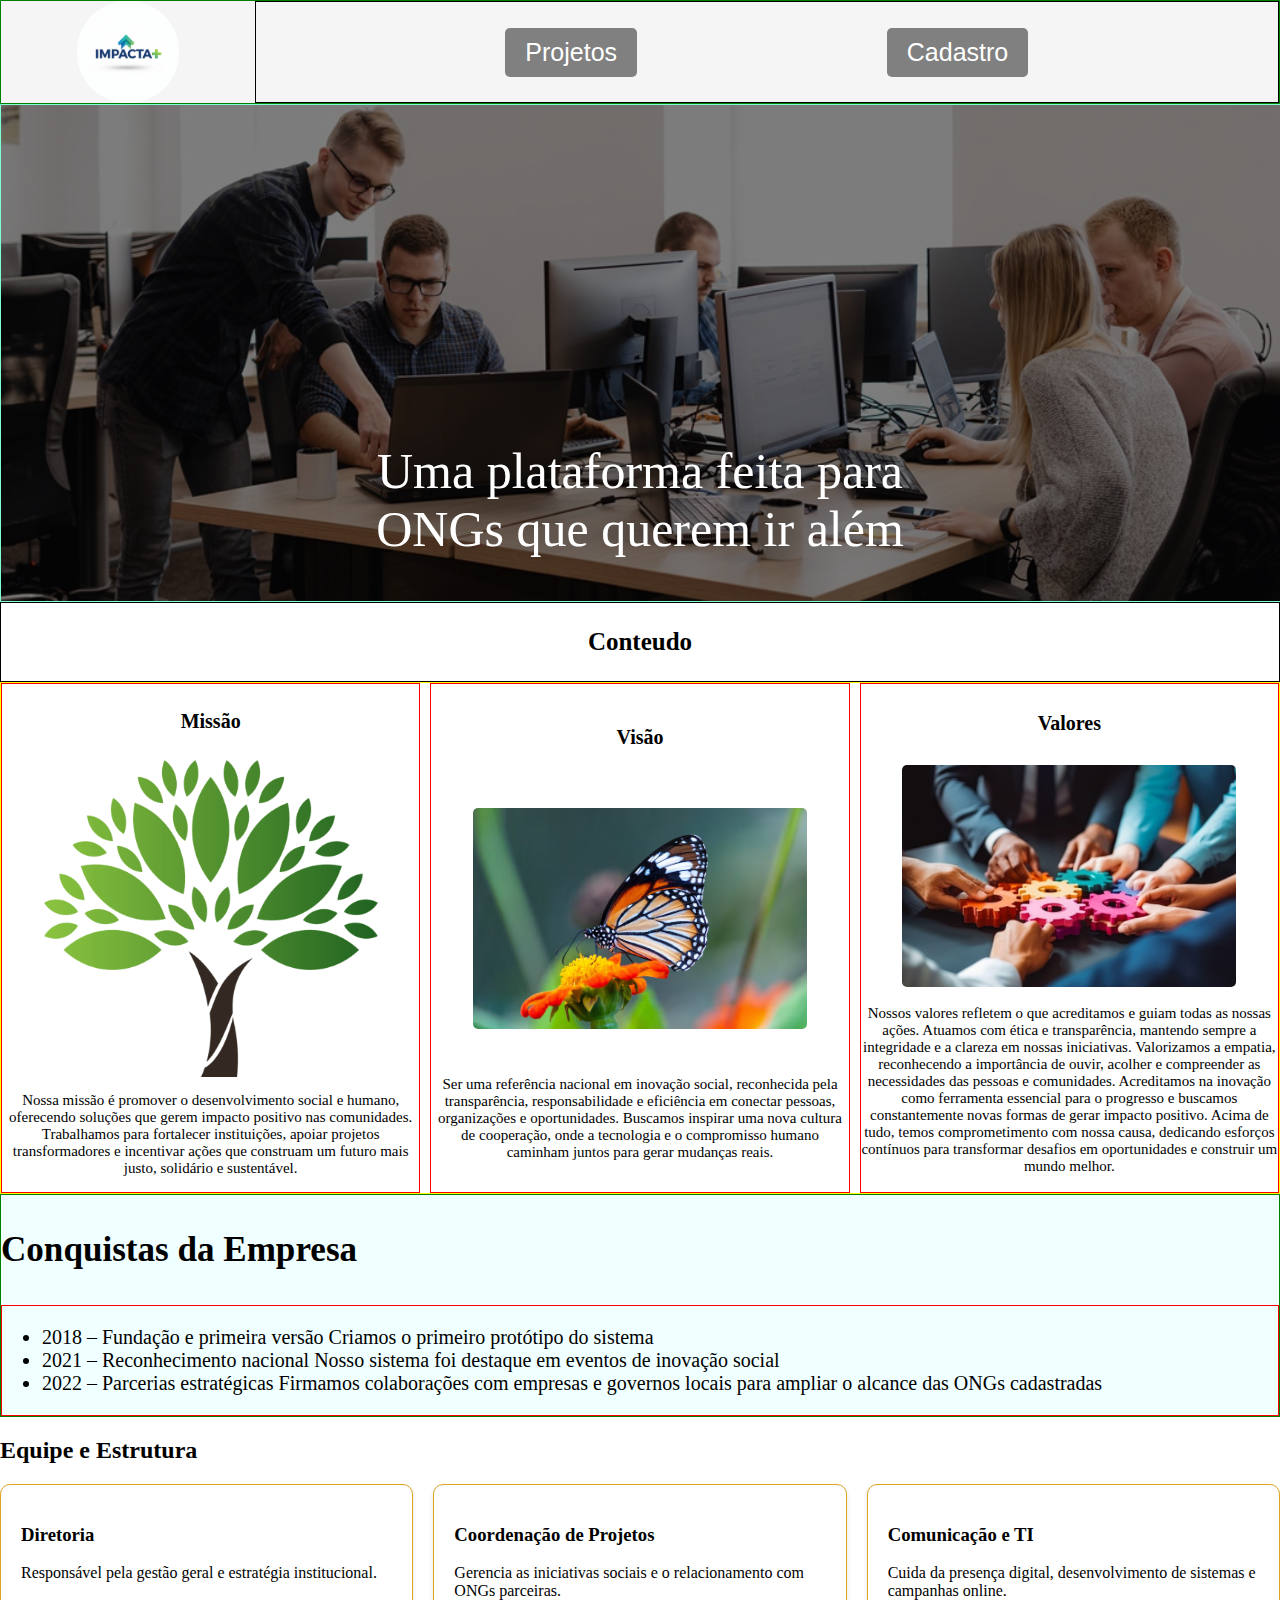
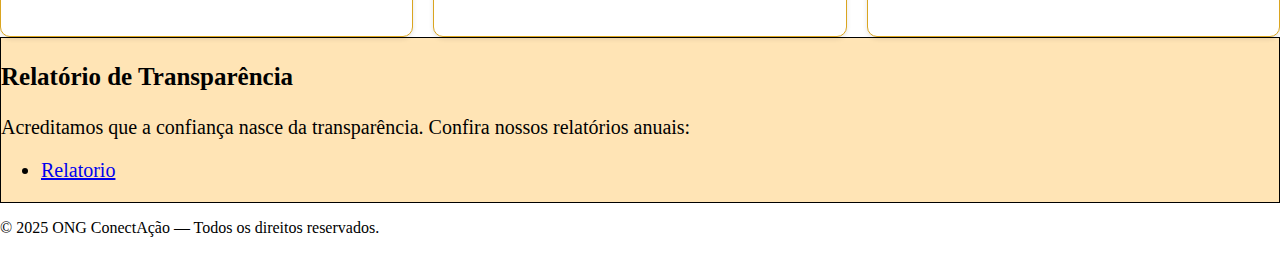
<file: AulaPrograma-oWeb-main (2)/index.html>
<!DOCTYPE html>
<html lang="pt-br">
<head>
    <meta charset="UTF-8">
    <meta name="viewport" content="width=device-width, initial-scale=1.0">
    <title>ONG</title>
    <link rel="stylesheet" href="style.css">
</head>
<body>
    <header class="começo">
            <nav class="titulo">
                <img class="logo" src="impacta+.png" alt="logo">
                <div class="links">
                    <a class="link-botao"  href="projetos.html">Projetos</a>
                    <a class="link-botao"  href="cadastro.html">Cadastro</a>
                </div>
            </nav>
    </header>

    <main>
        <div class="reuniao">
            <img class="img-reu" src="imagemreuniao.jpg" alt="reuniao">
            <p class="texto_imagem">Uma plataforma feita para ONGs que querem ir além</p>
        </div>
    </main>

    <section>
        <div class="ti-conteudo">
            <h3 class="cont"><strong>Conteudo</strong></h3>
        </div>
        <div class="semi-titulo">
            <div class="texto-img">
                <h4 class="mvv"><strong>Missão</strong></h4>
                <img class="img3" src="arvore.png" alt="arvore">
                <p>Nossa missão é promover o desenvolvimento social e humano, oferecendo soluções que gerem impacto positivo nas comunidades. Trabalhamos para fortalecer instituições, apoiar projetos transformadores e incentivar ações que construam um futuro mais justo, solidário e sustentável.</p>
            </div>
            <div class="texto-img">
                <h4 class="mvv"><strong>Visão</strong></h4>
                <img  class="img3" src="borboleta.jpg" alt="borboleta">
                <p>Ser uma referência nacional em inovação social, reconhecida pela transparência, responsabilidade e eficiência em conectar pessoas, organizações e oportunidades. Buscamos inspirar uma nova cultura de cooperação, onde a tecnologia e o compromisso humano caminham juntos para gerar mudanças reais.</p>
            </div>
            <div class="texto-img">
                <h4 class="mvv"><strong>Valores</strong></h4>
                <img class="img3" src="valores.jpg" alt="macaco">
                <p>Nossos valores refletem o que acreditamos e guiam todas as nossas ações. Atuamos com ética e transparência, mantendo sempre a integridade e a clareza em nossas iniciativas. Valorizamos a empatia, reconhecendo a importância de ouvir, acolher e compreender as necessidades das pessoas e comunidades. Acreditamos na inovação como ferramenta essencial para o progresso e buscamos constantemente novas formas de gerar impacto positivo. Acima de tudo, temos comprometimento com nossa causa, dedicando esforços contínuos para transformar desafios em oportunidades e construir um mundo melhor.</p>
            </div>
        </div>
    </section>
        <div class="conquistas">
            <h3>Conquistas da Empresa</h3>
            <div class="historico">
                <ul>
                    <li>   2018 – Fundação e primeira versão
Criamos o primeiro protótipo do sistema </li>


                        <li>
                            2021 – Reconhecimento nacional
                            Nosso sistema foi destaque em eventos de inovação social
                        </li>

                        <li>
                            2022 – Parcerias estratégicas
                            Firmamos colaborações com empresas e governos locais para ampliar o alcance das ONGs cadastradas
                        </li>
                </ul>
            </div>
        </div>

        <h2 class="equipe">Equipe e Estrutura</h2>

        <section class="pai">
                <div class="Estrutura">
                    <h3>Diretoria</h3>
                    <p>Responsável pela gestão geral e estratégia institucional.</p>
                </div>
                <div class="Estrutura">
                    <h3> Coordenação de Projetos</h3>
                    <p>Gerencia as iniciativas sociais e o relacionamento com ONGs parceiras.</p>
                </div>
                <div class="Estrutura">
                    <h3>Comunicação e TI</h3>
                    <p>Cuida da presença digital, desenvolvimento de sistemas e campanhas online.</p>
                </div>
        </section>
        <section>
            <div class="transparencia">
                <h3 class="relatorio">Relatório de Transparência</h3>
                <p>Acreditamos que a confiança nasce da transparência. Confira nossos relatórios anuais:</p>
                <div>
                    <ul>
                        <li> <a href="arquivos/relatorio.pdf" target="_blank">Relatorio</a> </li>
                    </ul>
                </div>
            </div>
        </section>
        <footer>
            <p>© 2025 ONG ConectAção — Todos os direitos reservados.</p>
        </footer>

</html>
</file>
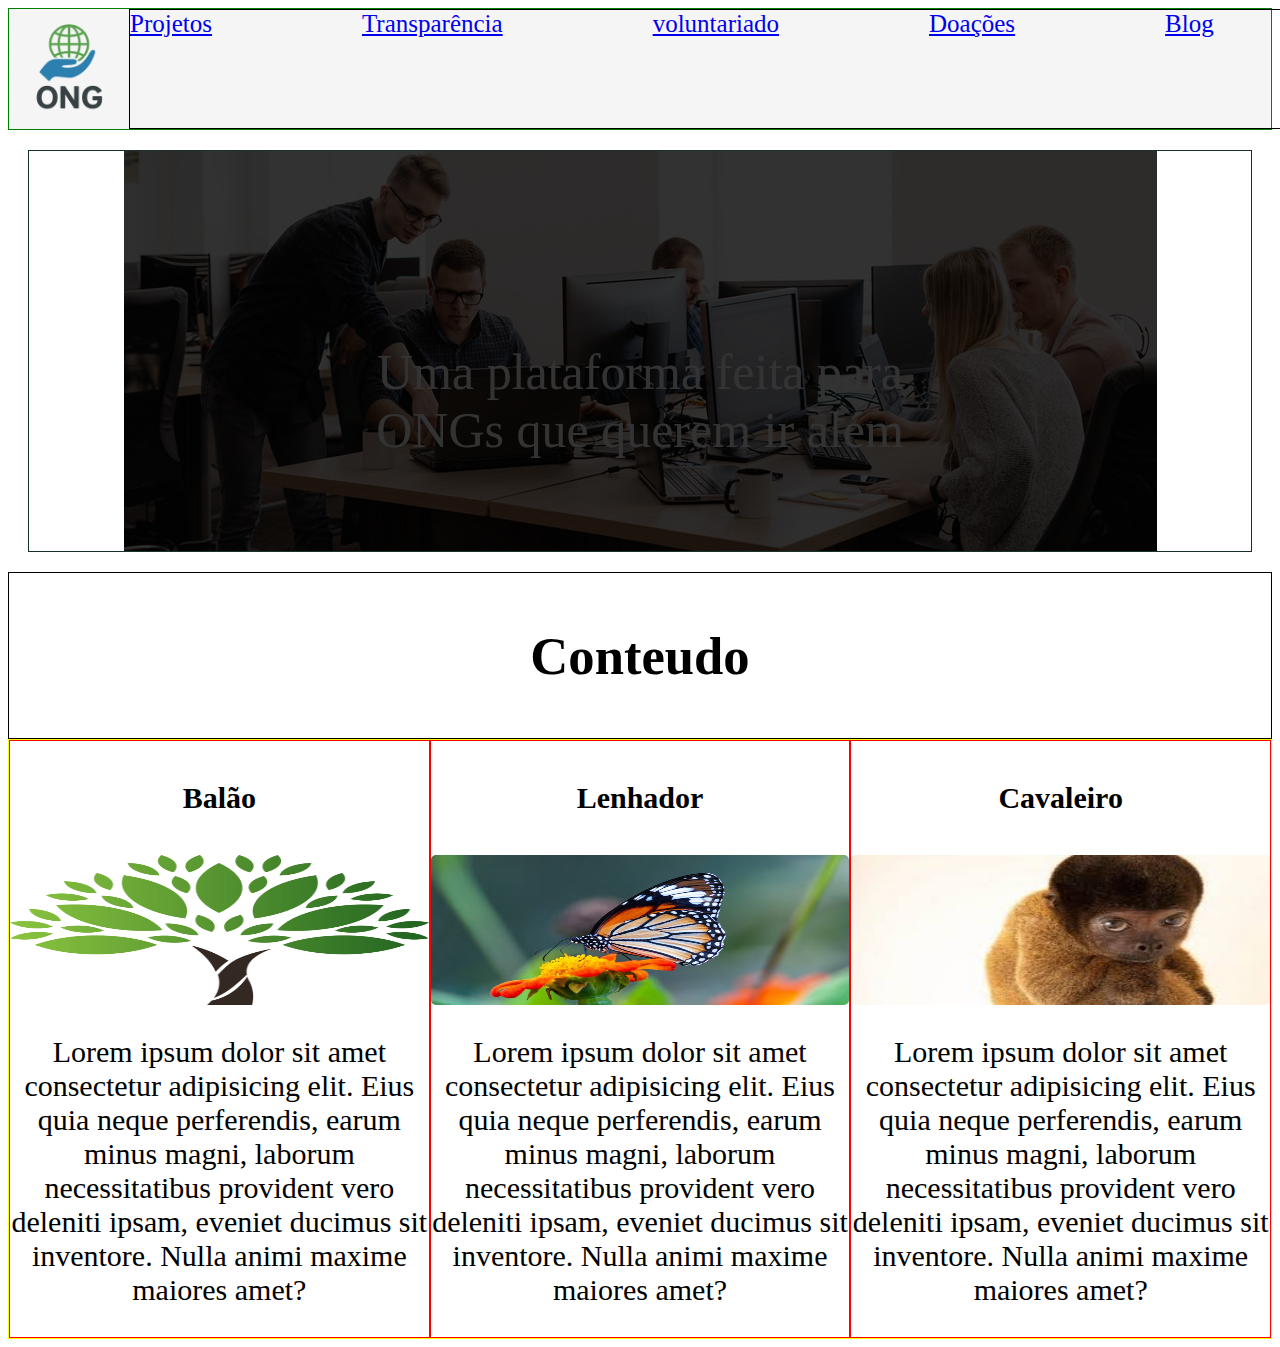
<file: AulaPrograma-oWeb-main/index.html>
<!DOCTYPE html>
<html lang="pt-br">
<head>
    <meta charset="UTF-8">
    <meta name="viewport" content="width=device-width, initial-scale=1.0">
    <title>ONG</title>
    <link rel="stylesheet" href="style.css">
</head>
<body>
    <header>
        <nav class="titulo">
            <img class="logo" src="Logo da ONG com mão e globo.png" alt="logo">
            <div class="links">
                <a href="projetos.html">Projetos</a>
                <a href="transparencia.html">Transparência</a>
                <a href="voluntariado.html">voluntariado</a>
                <a href="doaçoes.html">Doações</a>
                <a href="blog.html">Blog</a>
                <a href="sobre.html">Sobre Nós</a>
            </div>
        </nav>
    </header>

    <main>
        <div class="reuniao">
            <img class="img-reu" src="imagemreuniao.jpg" alt="reuniao">
            <p class="texto_imagem">Uma plataforma feita para ONGs que querem ir além</p>
        </div>
    </main>

    <section>
        <div class="ti-conteudo">
            <h3><strong>Conteudo</strong></h3>
        </div>
        <div class="semi-titulo">
            <div class="texto-img">
                <h4><strong>Balão</strong></h4>
                <img class="img3" src="arvore.png" alt="arvore">
                <p>Lorem ipsum dolor sit amet consectetur adipisicing elit. Eius quia neque perferendis, earum minus magni, laborum necessitatibus provident vero deleniti ipsam, eveniet ducimus sit inventore. Nulla animi maxime maiores amet?</p>
            </div>
            <div class="texto-img">
                <h4><strong>Lenhador</strong></h4>
                <img  class="img3" src="borboleta.jpg" alt="borboleta">
                <p>Lorem ipsum dolor sit amet consectetur adipisicing elit. Eius quia neque perferendis, earum minus magni, laborum necessitatibus provident vero deleniti ipsam, eveniet ducimus sit inventore. Nulla animi maxime maiores amet?</p>
            </div>
            <div class="texto-img">
                <h4><strong>Cavaleiro</strong></h4>
                <img class="img3" src="macaco.jpeg" alt="macaco">
                <p>Lorem ipsum dolor sit amet consectetur adipisicing elit. Eius quia neque perferendis, earum minus magni, laborum necessitatibus provident vero deleniti ipsam, eveniet ducimus sit inventore. Nulla animi maxime maiores amet?</p>
            </div>
        </div>
    </section>
</html>
</file>
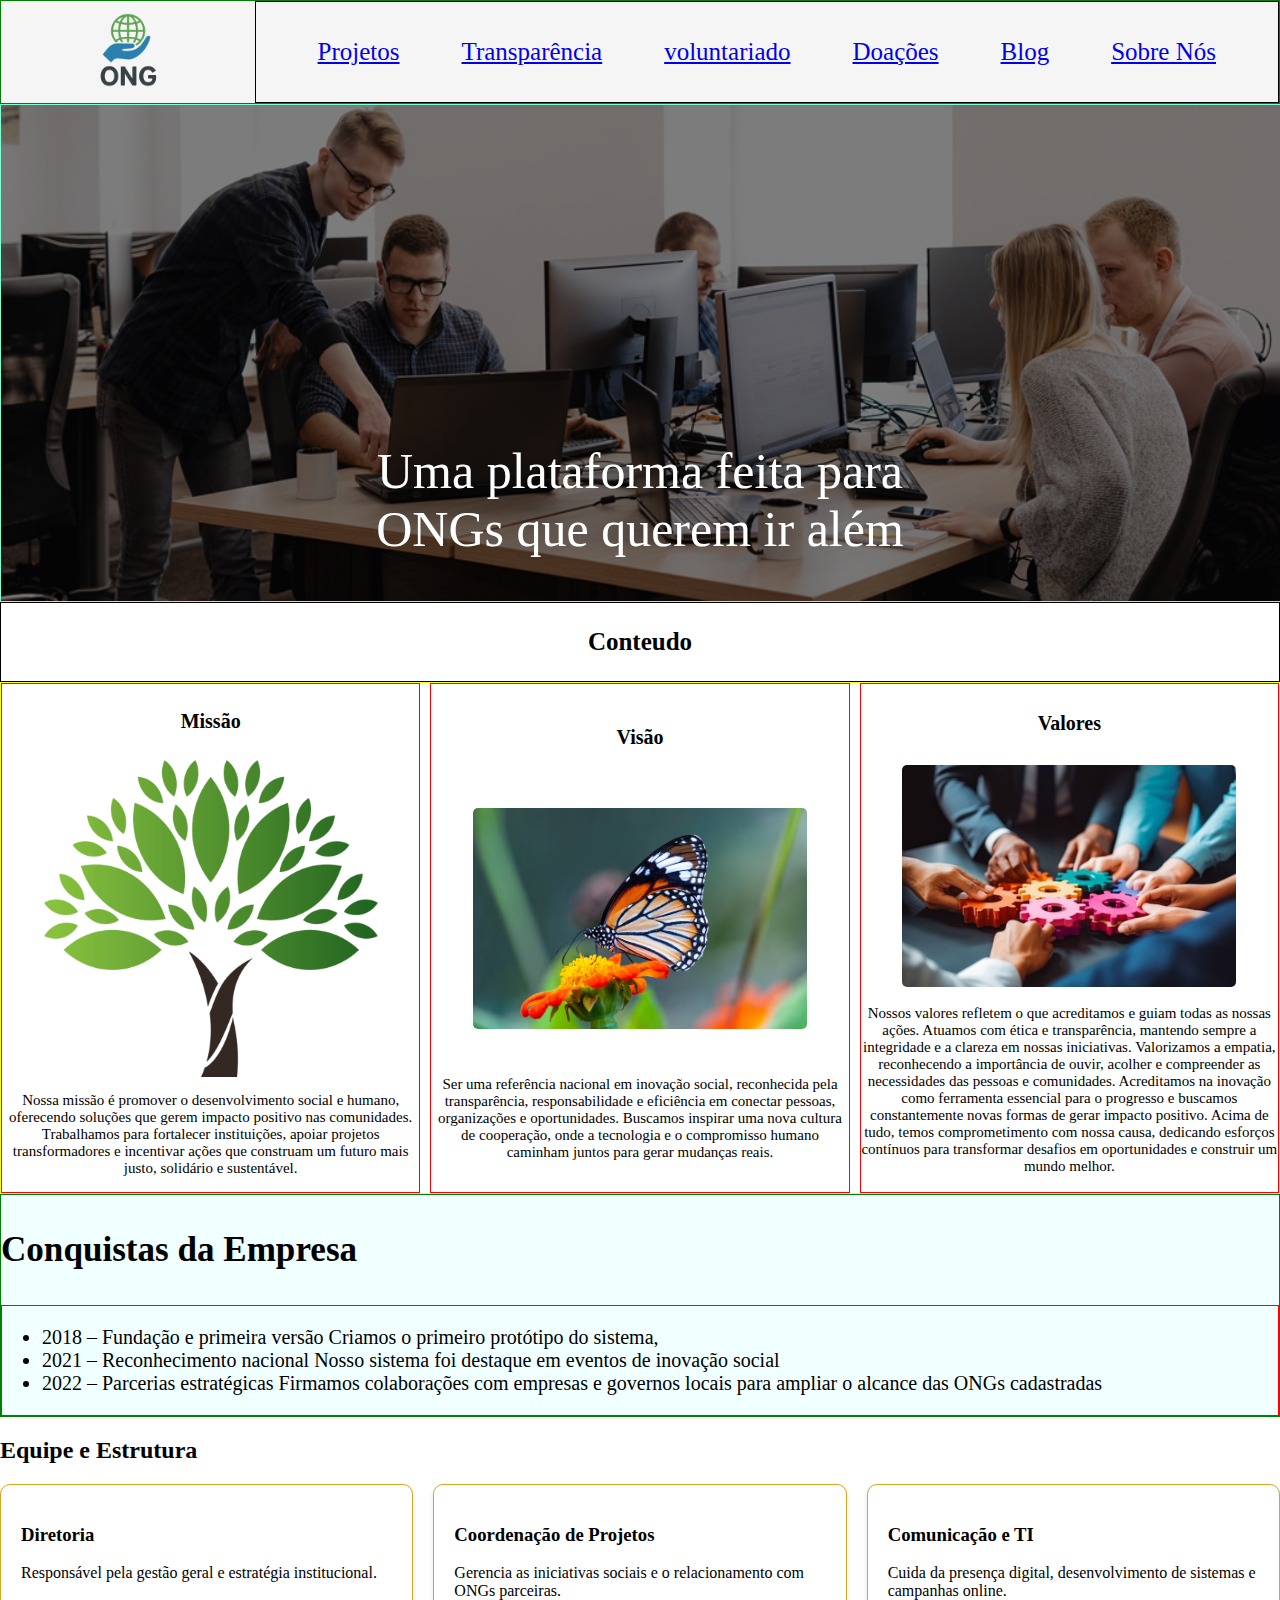
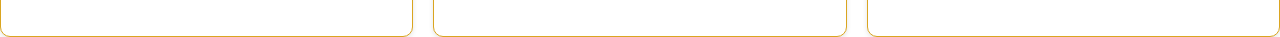
<file: AulaPrograma-oWeb-main/AulaPrograma-oWeb-main/index.html>
<!DOCTYPE html>
<html lang="pt-br">
<head>
    <meta charset="UTF-8">
    <meta name="viewport" content="width=device-width, initial-scale=1.0">
    <title>ONG</title>
    <link rel="stylesheet" href="style.css">
</head>
<body>
    <header class="começo">
            <nav class="titulo">
                <img class="logo" src="Logo da ONG com mão e globo.png" alt="logo">
                <div class="links">
                    <a href="projetos.html">Projetos</a>
                    <a href="transparencia.html">Transparência</a>
                    <a href="voluntariado.html">voluntariado</a>
                    <a href="doaçoes.html">Doações</a>
                    <a href="blog.html">Blog</a>
                    <a href="sobre.html">Sobre Nós</a>
                </div>
            </nav>
    </header>

    <main>
        <div class="reuniao">
            <img class="img-reu" src="imagemreuniao.jpg" alt="reuniao">
            <p class="texto_imagem">Uma plataforma feita para ONGs que querem ir além</p>
        </div>
    </main>

    <section>
        <div class="ti-conteudo">
            <h3 class="cont"><strong>Conteudo</strong></h3>
        </div>
        <div class="semi-titulo">
            <div class="texto-img">
                <h4 class="mvv"><strong>Missão</strong></h4>
                <img class="img3" src="arvore.png" alt="arvore">
                <p>Nossa missão é promover o desenvolvimento social e humano, oferecendo soluções que gerem impacto positivo nas comunidades. Trabalhamos para fortalecer instituições, apoiar projetos transformadores e incentivar ações que construam um futuro mais justo, solidário e sustentável.</p>
            </div>
            <div class="texto-img">
                <h4 class="mvv"><strong>Visão</strong></h4>
                <img  class="img3" src="borboleta.jpg" alt="borboleta">
                <p>Ser uma referência nacional em inovação social, reconhecida pela transparência, responsabilidade e eficiência em conectar pessoas, organizações e oportunidades. Buscamos inspirar uma nova cultura de cooperação, onde a tecnologia e o compromisso humano caminham juntos para gerar mudanças reais.</p>
            </div>
            <div class="texto-img">
                <h4 class="mvv"><strong>Valores</strong></h4>
                <img class="img3" src="valores.jpg" alt="macaco">
                <p>Nossos valores refletem o que acreditamos e guiam todas as nossas ações. Atuamos com ética e transparência, mantendo sempre a integridade e a clareza em nossas iniciativas. Valorizamos a empatia, reconhecendo a importância de ouvir, acolher e compreender as necessidades das pessoas e comunidades. Acreditamos na inovação como ferramenta essencial para o progresso e buscamos constantemente novas formas de gerar impacto positivo. Acima de tudo, temos comprometimento com nossa causa, dedicando esforços contínuos para transformar desafios em oportunidades e construir um mundo melhor.</p>
            </div>
        </div>
    </section>
        <div class="conquistas">
            <h3>Conquistas da Empresa</h3>
            <div class="historico">
                <ul>
                    <li>   2018 – Fundação e primeira versão
Criamos o primeiro protótipo do sistema, </li>


                        <li>
                            2021 – Reconhecimento nacional
Nosso sistema foi destaque em eventos de inovação social
                        </li>

                        <li>
                            2022 – Parcerias estratégicas
Firmamos colaborações com empresas e governos locais para ampliar o alcance das ONGs cadastradas
                        </li>
                </ul>
            </div>
        </div>

        <h2 class="equipe">Equipe e Estrutura</h2>

        <section class="pai">
                <div class="Estrutura">
                    <h3>Diretoria</h3>
                    <p>Responsável pela gestão geral e estratégia institucional.</p>
                </div>
                <div class="Estrutura">
                    <h3> Coordenação de Projetos</h3>
                    <p>Gerencia as iniciativas sociais e o relacionamento com ONGs parceiras.</p>
                </div>
                <div class="Estrutura">
                    <h3>Comunicação e TI</h3>
                    <p>Cuida da presença digital, desenvolvimento de sistemas e campanhas online.</p>
                </div>
        </section>
</html>
</file>
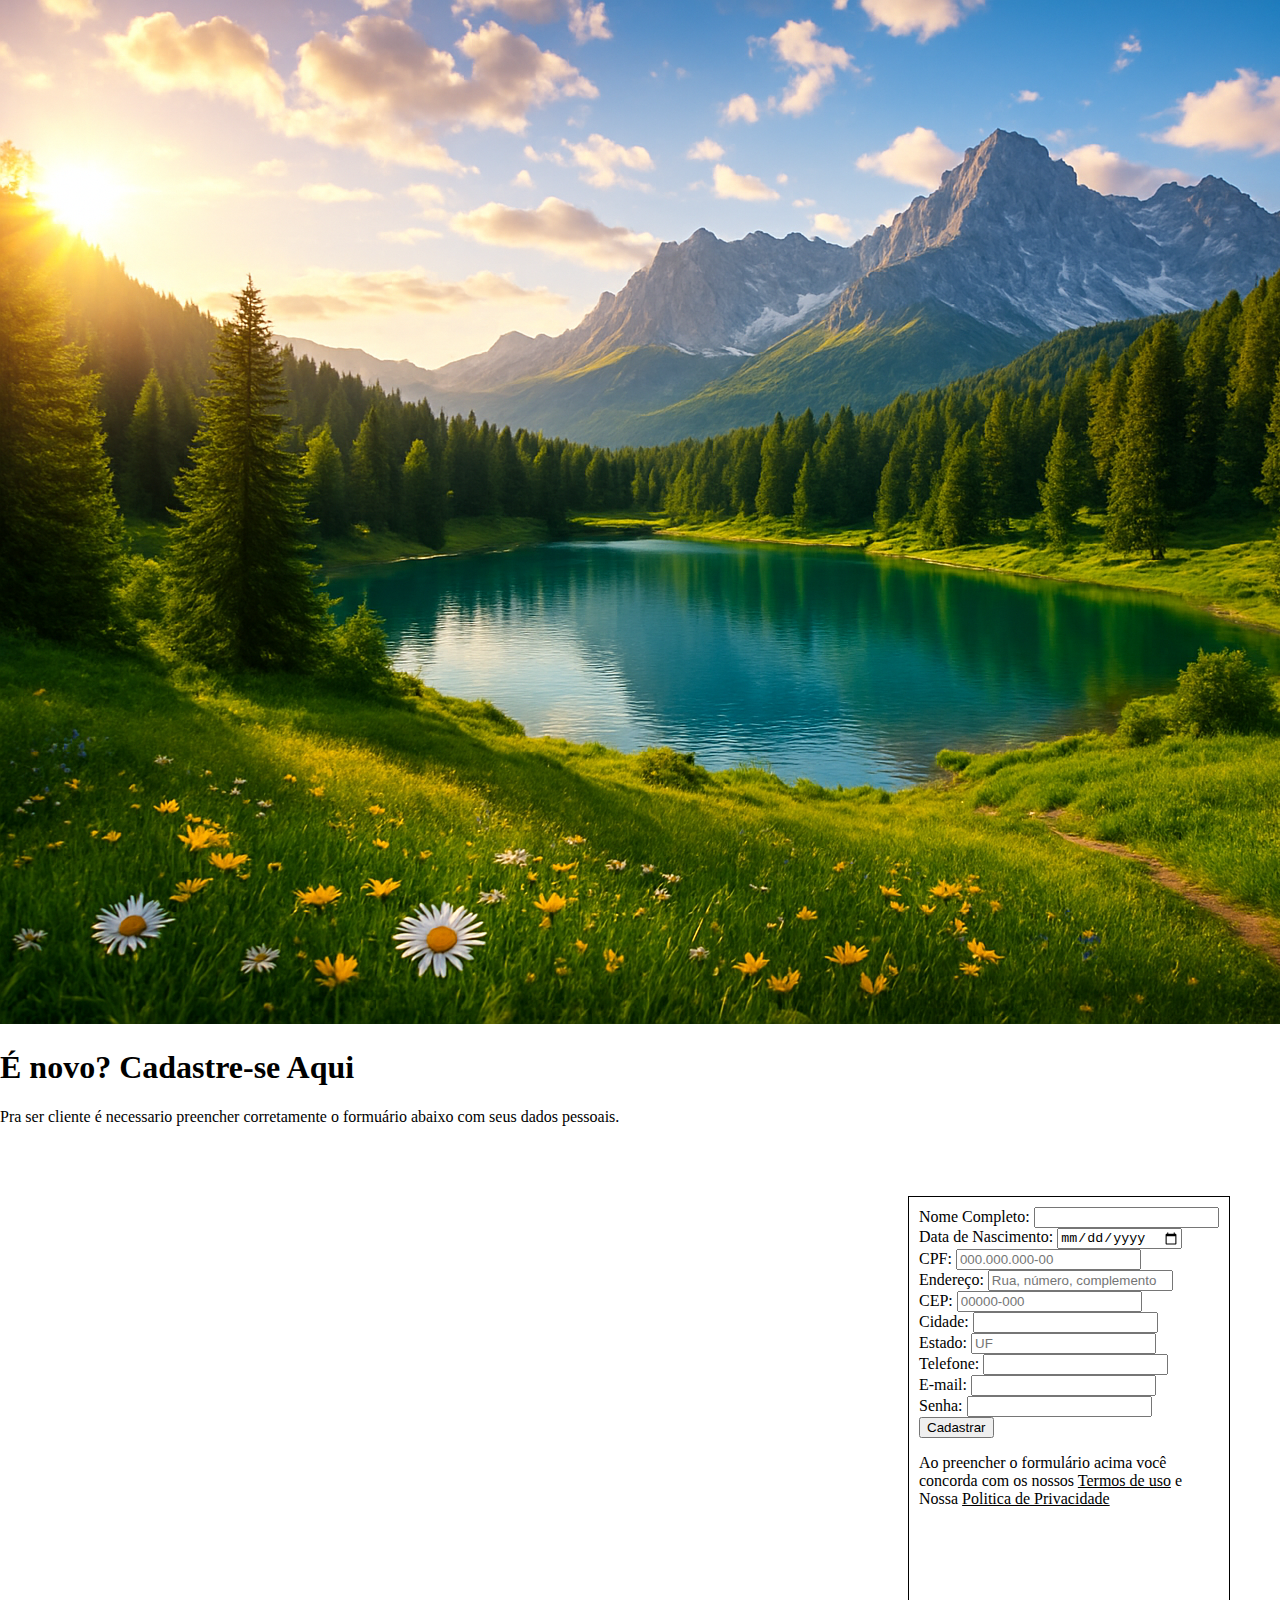
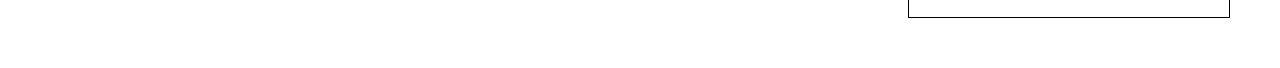
<file: cadastro.html>
<!DOCTYPE html>
<html lang="pt-br">
<head>
    <meta charset="UTF-8">
    <meta name="viewport" content="width=device-width, initial-scale=1.0">
    <title>Cadastro</title>
    <link rel="stylesheet" href="cadastro.css">
</head>
<body>
    <div class="container">
        <div class="img-container">
            <img class="img-cadastro" src="img-cadastro.png" alt="">
        </div>
        <div class="direita">
            <div>
                <div class="texto-chamativo">
                    <h1>É novo? Cadastre-se Aqui</h1>
                    <p class="texto-segundario">Pra ser cliente é necessario preencher corretamente
                    o formuário abaixo com seus dados pessoais.</p>
                </div>
            </div>
            <section id="bloco">
                <form id="formulario">
                    <div class="preencher">
                        <label  for="nome">Nome Completo:</label>
                        <input  type="text" id="nome" name="nome" required>
                    </div>
                    <div class="preencher">
                        <label for="nascimento">Data de Nascimento:</label>
                        <input type="date" id="nascimento" name="nascimento" required>
                    </div>
                    <div class="preencher">
                        <label  for="cpf">CPF:</label>   
                        <input type="text" pattern="[0-9]{3}\.[0-9]{3}\.[0-9]{3}-[0-9]{2}" 
                        placeholder="000.000.000-00" title="Formato: 000.000.000-00">
                    </div>
                    <div class="preencher">
                        <label for="endereco">Endereço:</label>
                        <input type="text" id="endereco" name="endereco" placeholder="Rua, número, complemento" required>
                    </div>
                    <div class="preencher">
                        <label for="cep">CEP:</label>
                        <input type="text" id="cep" name="cep" placeholder="00000-000" pattern="\d{5}-?\d{3}" required>
                    </div>
                    <div class="preencher">
                        <label for="cidade">Cidade:</label>
                        <input type="text" id="cidade" name="cidade" required>
                    </div>
                    <div class="preencher">
                        <label for="estado">Estado:</label>
                        <input type="text" id="estado" name="estado" maxlength="2" placeholder="UF" required>
                    </div>
                    <div class="preencher">
                        <label for="telefone">Telefone:</label>
                        <input type="tel" id="telefone" name="telefone" 
                        pattern="[0-9]{2}-[0-9]{5}-[0-9]{4}">
                    </div>
                    <div class="preencher">
                        <label for="email">E-mail:</label>
                        <input type="email" id="email" name="email" required>
                    </div>
                    <div class="preencher">
                        <label for="password">Senha:</label>
                        <input type="password" id="password" name="password" required>
                    </div>
                    <div>   
                        <a class="botao" href="index.html"><button type="submit">Cadastrar</button></a>
                    </div>
                    <div>
                     <p class="termos">Ao preencher o formulário acima você concorda
                     com os nossos <u>Termos de uso</u>  e Nossa <u>Politica de Privacidade</u><p>                                                
                    </div>
                </form> 
            </section>
        </div>
    </div>    
</body>
</html>
</file>
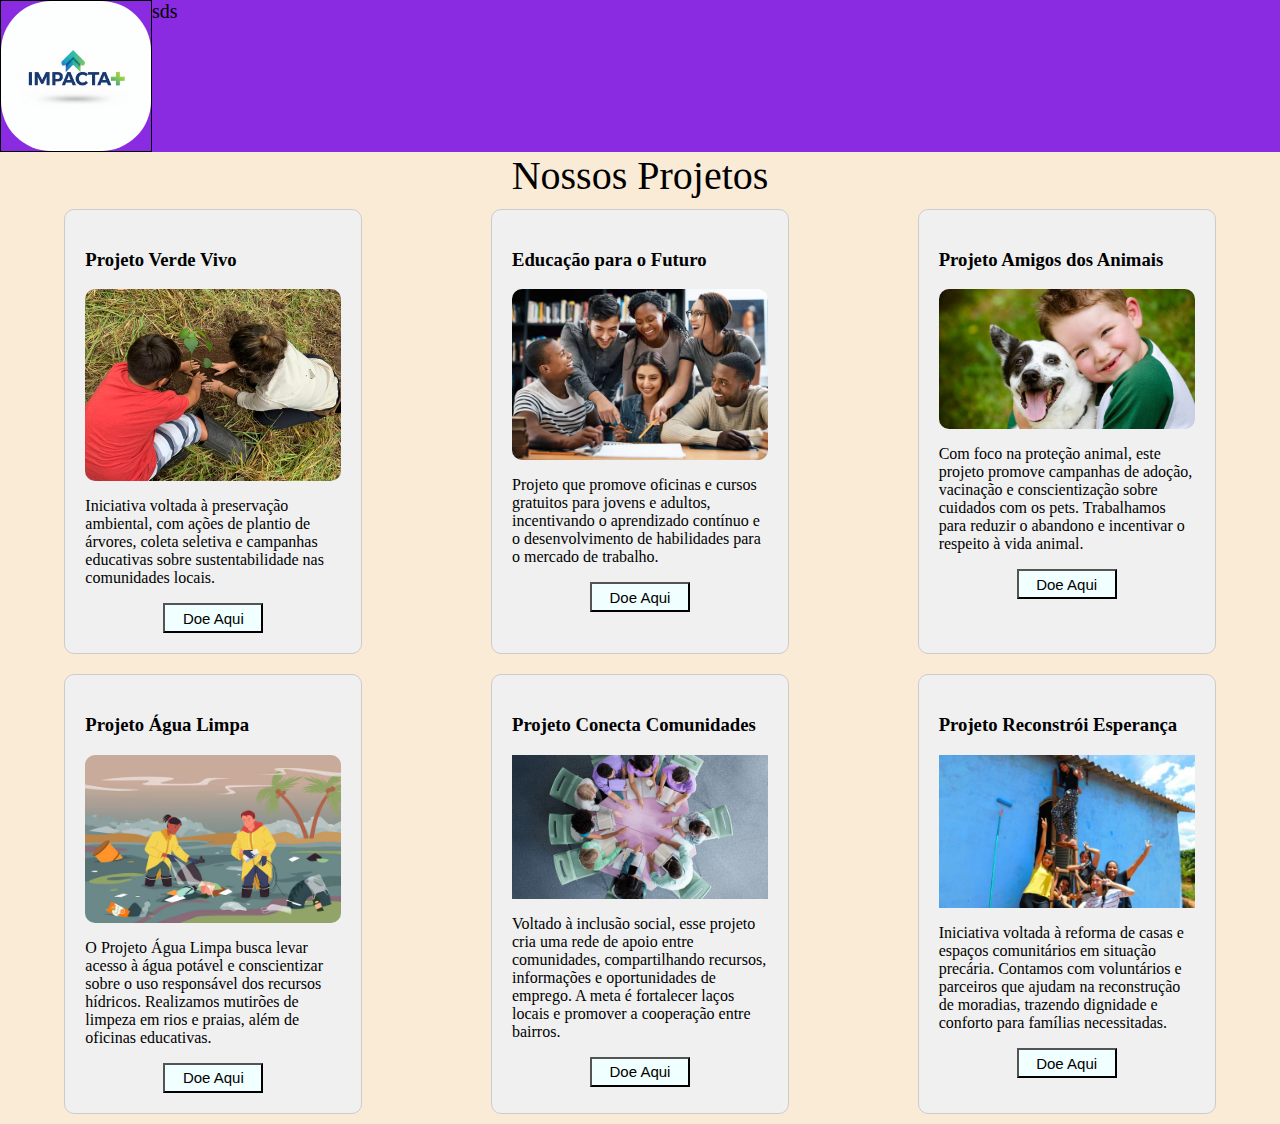
<file: AulaPrograma-oWeb-main (2)/projetos.html>
<!DOCTYPE html>
<html lang="pt-br">
<head>
  <meta charset="UTF-8">
  <meta name="viewport" content="width=device-width, initial-scale=1.0">
  <title>Projetos</title>
  <link rel="stylesheet" href="projetos.css">
</head>
<body>
  <header class="cabeçalho">
    <nav class="siuu">
      <img class="logo" src="impacta+.png" alt="logo">
      <a href="index.html"></a>
    </nav>
      <div>
        sds
      </div>
  </header>
      <section class="meio">
        <div class="projeto-titulo">Nossos Projetos</div>
        <div id="pai"> 
          <div class="bloco">
            <h3><strong>Projeto Verde Vivo</strong></h3>
            <img class="img-bloco" src="plantando.jpeg" alt="plantando">
            <p>Iniciativa voltada à preservação ambiental, com ações de plantio de árvores, coleta seletiva e campanhas educativas sobre sustentabilidade nas comunidades locais.</p>
            <button id="botao">Doe Aqui</button>
          </div>
          <div class="bloco">
              <h3><strong>Educação para o Futuro</strong></h3>
              <img class="img-bloco" src="jovens.jpg" alt="jovens">
              <p>Projeto que promove oficinas e cursos gratuitos para jovens e adultos, incentivando o aprendizado contínuo e o desenvolvimento de habilidades para o mercado de trabalho.</p>
              <button id="botao">Doe Aqui</button>
          </div>
          <div class="bloco">
            <h3><strong>Projeto Amigos dos Animais</strong></h3>
            <img class="img-bloco" src="cachorro.jpg" alt="cachorro">
            <p>Com foco na proteção animal, este projeto promove campanhas de adoção, vacinação e conscientização sobre cuidados com os pets. Trabalhamos para reduzir o abandono e incentivar o respeito à vida animal.</p>
            <button id="botao">Doe Aqui</button>
          </div>
        </div> 
        
        <div id="pai">
           <div class="bloco">
            <h3><strong>Projeto Água Limpa</strong></h3>
            <img class="img-bloco" src="pessoalimpando.jpg " alt="limpando">
            <p>O Projeto Água Limpa busca levar acesso à água potável e conscientizar sobre o uso responsável dos recursos hídricos. Realizamos mutirões de limpeza em rios e praias, além de oficinas educativas.</p>
            <button id="botao">Doe Aqui</button>
          </div>
          <div class="bloco">
            <h3><strong>Projeto Conecta Comunidades</strong></h3>
            <img src="conversa.png" alt="rodadeconversa">
            <p>Voltado à inclusão social, esse projeto cria uma rede de apoio entre comunidades, compartilhando recursos, informações e oportunidades de emprego. A meta é fortalecer laços locais e promover a cooperação entre bairros.</p>
            <button id="botao">Doe Aqui</button>
          </div>
          <div class="bloco">
            <h3><strong>Projeto Reconstrói Esperança</strong></h3>
            <img src="pintura.jpg" alt="pintores">
            <p>Iniciativa voltada à reforma de casas e espaços comunitários em situação precária. Contamos com voluntários e parceiros que ajudam na reconstrução de moradias, trazendo dignidade e conforto para famílias necessitadas.</p>
            <button id="botao">Doe Aqui</button>
          </div>
        </div>
      </section>
      
</body>
</html>
</file>
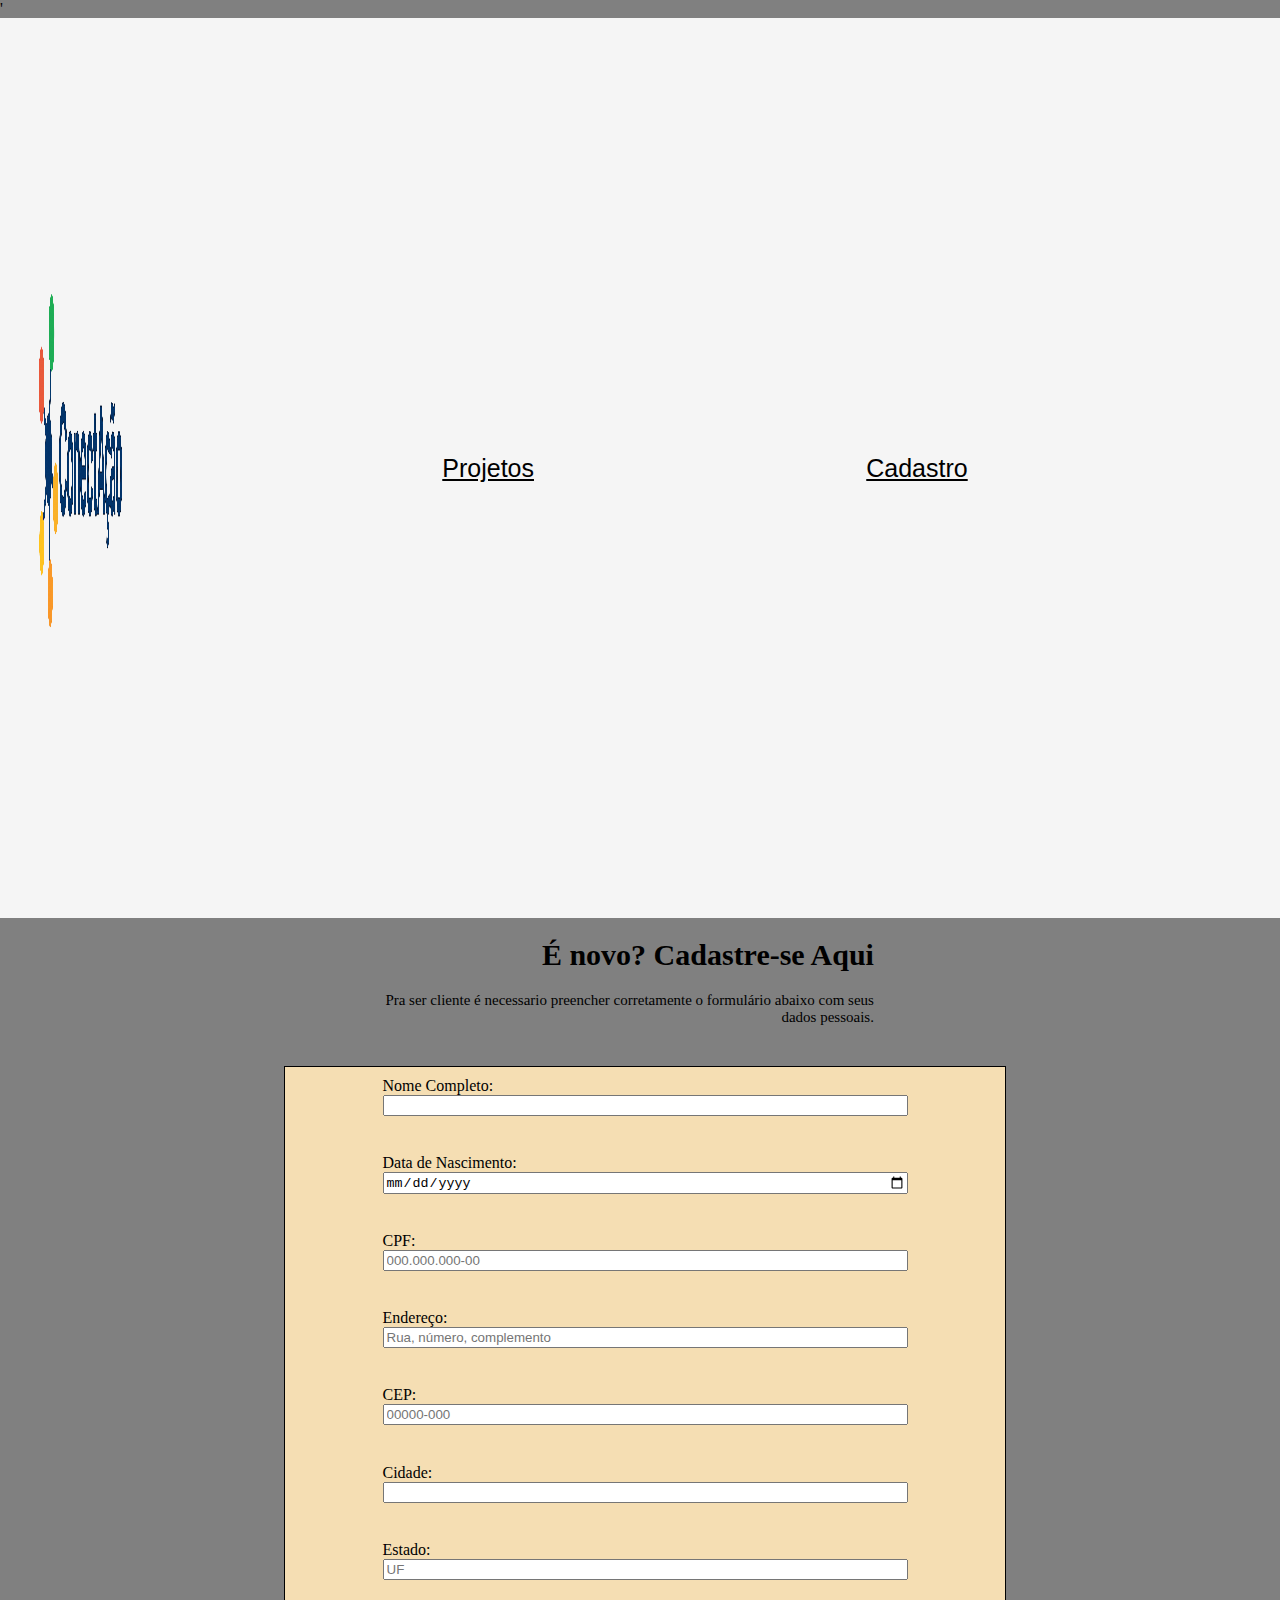
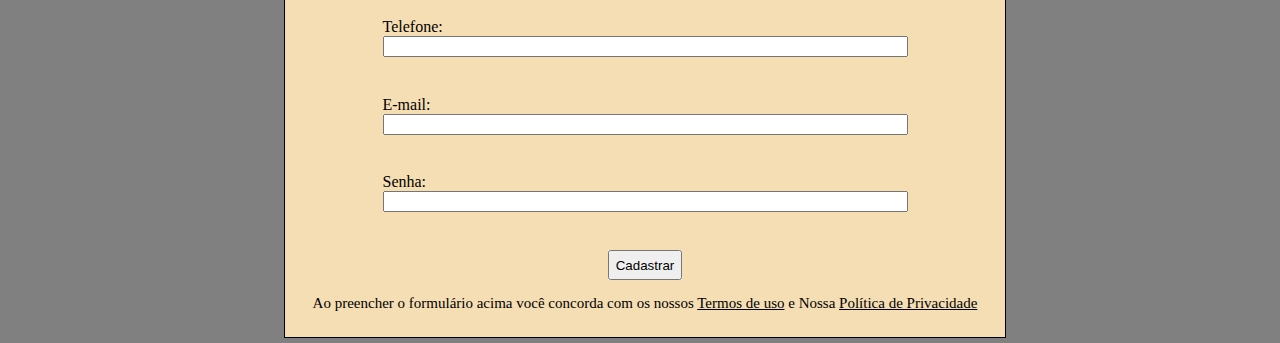
<file: html/cadastro.html>
'<!DOCTYPE html>
<html lang="pt-br">
<head>
    <meta charset="UTF-8">
    <meta name="viewport" content="width=device-width, initial-scale=1.0">
    <title>Cadastro</title>
    <link rel="stylesheet" href="../css/cadastro.css">
    <link rel="stylesheet" href="../css/header-nav.css">
</head>
<body>
     <header class="comeco">
      <nav class="header-nav">
        <a href="index.html">
          <img class="header-nav-logo" src="../img/logo.png" alt="logo">
        </a>

        <!-- Botão do menu hambúrguer (só aparece no celular) -->
        <div class="menu-toggle" id="menu-toggle">
          <i class="fa-solid fa-bars"></i>
        </div>

        <div class="header-links" id="menu-links">
          <a class="header-link-botao" href="projetos.html">Projetos</a>
          <a class="header-link-botao" href="cadastro.html">Cadastro</a>
        </div>
      </nav>
    </header>

    <div class="direita">
        <div>
            <div class="texto-chamativo">
                <h1>É novo? Cadastre-se Aqui</h1>
                <p class="texto-segundario">Pra ser cliente é necessario preencher corretamente
                o formulário abaixo com seus dados pessoais.</p>
            </div>
        </div>
        <section id="bloco">
            <form id="formulario">
                <div class="preencher">
                    <label for="nome">Nome Completo:</label>
                    <input type="text" id="nome" name="nome" required>
                </div>
                <div class="preencher">
                    <label for="nascimento">Data de Nascimento:</label>
                    <input type="date" id="nascimento" name="nascimento" required>
                </div>
                <div class="preencher">
                    <label for="cpf">CPF:</label>   
                    <input type="text" pattern="[0-9]{3}\.[0-9]{3}\.[0-9]{3}-[0-9]{2}" 
                    placeholder="000.000.000-00" title="Formato: 000.000.000-00">
                </div>
                <div class="preencher">
                    <label for="endereco">Endereço:</label>
                    <input type="text" id="endereco" name="endereco" placeholder="Rua, número, complemento" required>
                </div>
                <div class="preencher">
                    <label for="cep">CEP:</label>
                    <input type="text" id="cep" name="cep" placeholder="00000-000" pattern="\d{5}-?\d{3}" required>
                </div>
                <div class="preencher">
                    <label for="cidade">Cidade:</label>
                    <input type="text" id="cidade" name="cidade" required>
                </div>
                <div class="preencher">
                    <label for="estado">Estado:</label>
                    <input type="text" id="estado" name="estado" maxlength="2" placeholder="UF" required>
                </div>
                <div class="preencher">
                    <label for="telefone">Telefone:</label>
                    <input type="tel" id="telefone" name="telefone" pattern="[0-9]{2}-[0-9]{5}-[0-9]{4}">
                </div>
                <div class="preencher">
                    <label for="email">E-mail:</label>
                    <input type="email" id="email" name="email" required>
                </div>
                <div class="preencher">
                    <label for="password">Senha:</label>
                    <input type="password" id="password" name="password" required>
                </div>
                <div>   
                    <a class="botao" href="index.html">
                        <button type="submit">Cadastrar</button>
                    </a>
                </div>
                <div>
                    <p class="termos">Ao preencher o formulário acima você concorda
                    com os nossos <u>Termos de uso</u>  e Nossa <u>Política de Privacidade</u></p>                                                
                </div>
            </form> 
        </section>
    </div>  

    <!-- Script para menu hamburguer -->
    <script>
        const menuToggle = document.getElementById('menu-toggle');
        const headerLinks = document.getElementById('header-links');

        menuToggle.addEventListener('click', () => {
            headerLinks.classList.toggle('active');
        });
    </script>
</body>
</html>
</file>
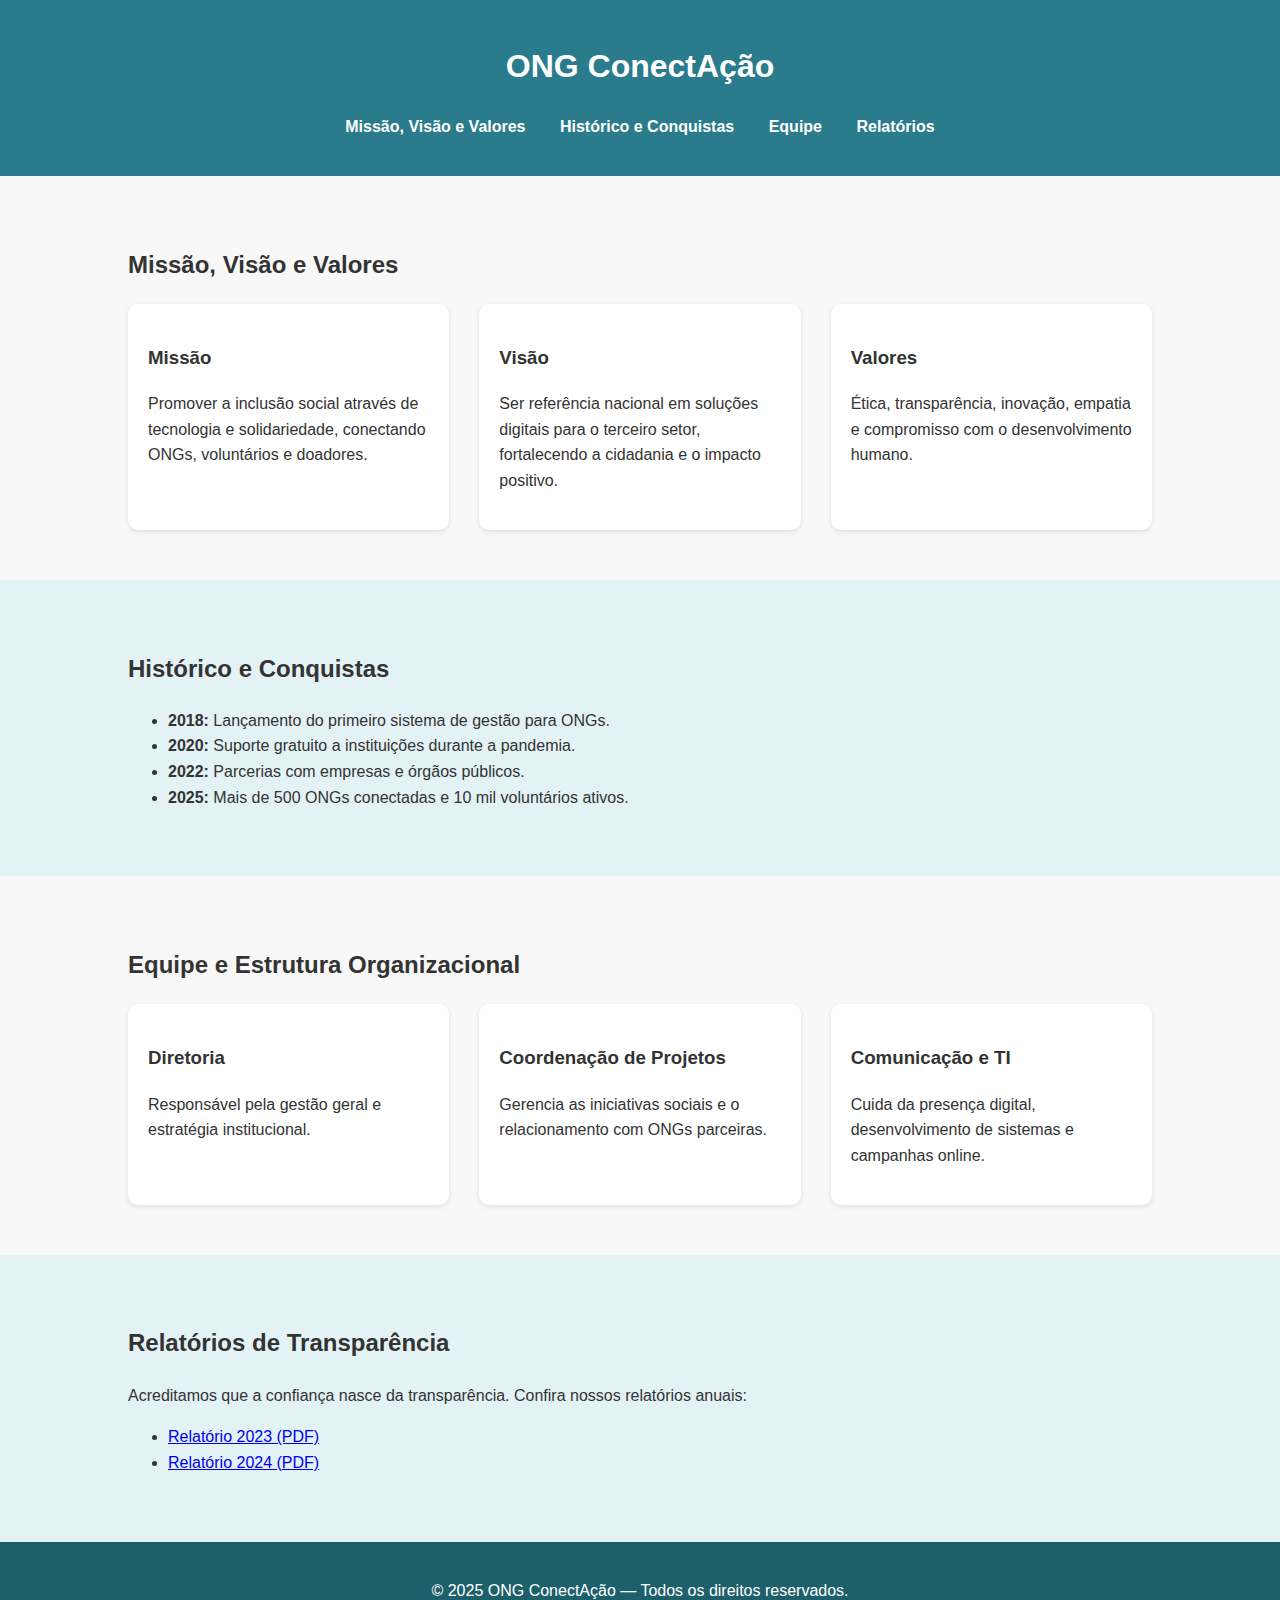
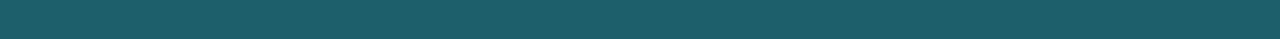
<file: AulaPrograma-oWeb-main/AulaPrograma-oWeb-main/projetos.html>
<!DOCTYPE html>
<html lang="pt-br">
<head>
  <meta charset="UTF-8">
  <meta name="viewport" content="width=device-width, initial-scale=1.0">
  <title>ONG ConectAção</title>
  <link rel="stylesheet" href="projetos.css">
</head>
<body>
  <header>
    <h1>ONG ConectAção</h1>
    <nav>
      <ul>
        <li><a href="#missao">Missão, Visão e Valores</a></li>
        <li><a href="#historico">Histórico e Conquistas</a></li>
        <li><a href="#equipe">Equipe</a></li>
        <li><a href="#relatorios">Relatórios</a></li>
      </ul>
    </nav>
  </header>

  <section id="missao" class="secao clara">
    <h2>Missão, Visão e Valores</h2>
    <div class="colunas">
      <div>
        <h3>Missão</h3>
        <p>Promover a inclusão social através de tecnologia e solidariedade, conectando ONGs, voluntários e doadores.</p>
      </div>
      <div>
        <h3>Visão</h3>
        <p>Ser referência nacional em soluções digitais para o terceiro setor, fortalecendo a cidadania e o impacto positivo.</p>
      </div>
      <div>
        <h3>Valores</h3>
        <p>Ética, transparência, inovação, empatia e compromisso com o desenvolvimento humano.</p>
      </div>
    </div>
  </section>

  <section id="historico" class="secao escura">
    <h2>Histórico e Conquistas</h2>
    <ul>
      <li><strong>2018:</strong> Lançamento do primeiro sistema de gestão para ONGs.</li>
      <li><strong>2020:</strong> Suporte gratuito a instituições durante a pandemia.</li>
      <li><strong>2022:</strong> Parcerias com empresas e órgãos públicos.</li>
      <li><strong>2025:</strong> Mais de 500 ONGs conectadas e 10 mil voluntários ativos.</li>
    </ul>
  </section>

  <section id="equipe" class="secao clara">
    <h2>Equipe e Estrutura Organizacional</h2>
    <div class="colunas">
      <div>
        <h3>Diretoria</h3>
        <p>Responsável pela gestão geral e estratégia institucional.</p>
      </div>
      <div>
        <h3>Coordenação de Projetos</h3>
        <p>Gerencia as iniciativas sociais e o relacionamento com ONGs parceiras.</p>
      </div>
      <div>
        <h3>Comunicação e TI</h3>
        <p>Cuida da presença digital, desenvolvimento de sistemas e campanhas online.</p>
      </div>
    </div>
  </section>

  <section id="relatorios" class="secao escura">
    <h2>Relatórios de Transparência</h2>
    <p>Acreditamos que a confiança nasce da transparência. Confira nossos relatórios anuais:</p>
    <ul>
      <li><a href="#">Relatório 2023 (PDF)</a></li>
      <li><a href="#">Relatório 2024 (PDF)</a></li>
    </ul>
  </section>

  <footer>
    <p>© 2025 ONG ConectAção — Todos os direitos reservados.</p>
  </footer>
</body>
</html>
</file>
<file: AulaPrograma-oWeb-main (2)/style.css>
.links{
    display: flex;
    justify-content: space-evenly;
    text-align: center;
    align-items: center;
    border: 1px solid black;
    font-size: 25px;
    width: 80%;
}


.titulo{
    border: 1px solid green;
    font-size: 10px;
    display: flex;
    justify-content: space-between;
    text-align: center;
    background-color: whitesmoke
}

.logo{
    display: flex;
    margin: 0 auto;
    width: 8%;
    border-radius: 50px;
}

.reuniao{
    display: flex;
    width: 100%;
    border: 1px solid aquamarine;
}

.texto_imagem{
    position: absolute;
    top: 50%;
    left: 50%;
    transform: translate(-50%, -50%);
    color: white;
    font-size: 50px;
    text-align: center;
}

.ti-conteudo{
    border: 1px solid black;
    display: flex;
    flex-direction: column;
    text-align: center;
    font-size: 45px;
}

.semi-titulo{
    border: 1px solid yellow;
    display: flex;
    gap: 10px;
    justify-content: space-evenly;
    font-size: 15px;
}

.texto-img{
    display: flex;
    flex: 1;
    justify-content: space-around;
    flex-direction: column;
    text-align: center;
    border: 1px solid red;
}

.img3{
    width: 80%;
    margin: 0 auto;
    border-radius: 5px;
    font-size: 10px;
}

.img-reu{
    filter: brightness(50%);
    width: 100%;
}

.conquistas{
    border: 1px solid green;
    text-align: left;
    font-size: 30px;
    background-color: azure;
}

.historico{
    display: flex;
    font-size: 20px;
    flex-direction: column;
    border: 1px solid red;
}

.Estrutura{
    flex: 1;
  min-width: 250px;
  background: #fff;
  padding: 20px;
  border-radius: 10px;
  box-shadow: 0 2px 5px rgba(0,0,0,0.1);
    border: 1px solid goldenrod;
    
}

.pai{
    display: flex;
    gap: 20px;
}

body{
   margin: 0;
}

.mvv{
    font-size: 20px;
}

.cont{
    font-size: 25px;
}

.relatorio{
    font-size: 25px;
}

.transparencia{
    font-size: 20px;
    border: 1px solid;
    background-color: #FFE4B5
}

.link-botao{
     display: inline-block; 
  padding: 10px 20px; 
  background-color: gray; 
  color: #ffffff; 
  text-decoration: none; 
  border-radius: 5px;
  font-family: Arial, sans-serif;
  text-align: center;
  cursor: pointer;
  border: none; 
}

.link-botao:hover{
    background-color: cadetblue;
}
</file>
<file: AulaPrograma-oWeb-main/style.css>
.links{
    display: flex;
    text-align: center;
    justify-content:space-between;
    border: 1px solid black;
    font-size: 25px;
    gap: 150px;
}


.titulo{
    border: 1px solid green;
    font-size: 10px;
    display: flex;
    justify-content: space-between;
    text-align: center;
    background-color: whitesmoke
}

.logo{
    display: flex;
    height: 120px;
}

.reuniao{
    display: flex;
    justify-content: center;
    margin: 20px;
    filter: brightness(20%);
    border: 1px solid aquamarine;
}

.texto_imagem{
    position: absolute;
    top: 50%;
    left: 50%;
    transform: translate(-50%, -50%);
    color: white;
    font-size: 50px;
    text-align: center;
}

.ti-conteudo{
    border: 1px solid black;
    display: flex;
    flex-direction: column;
    text-align: center;
    font-size: 45px;
}

.semi-titulo{
    border: 1px solid yellow;
    display: flex;
    justify-content: space-around;
    font-size: 30px;
}

.texto-img{
    display: flex;
    justify-content: space-around;
    flex-direction: column;
    text-align: center;
    border: 1px solid red;
}

.img3{
    height: 150px;
    border-radius: 5px;
    font-size: 10px;
}
</file>
<file: AulaPrograma-oWeb-main/AulaPrograma-oWeb-main/style.css>
.links{
    display: flex;
    justify-content: space-evenly;
    text-align: center;
    align-items: center;
    border: 1px solid black;
    font-size: 25px;
    width: 80%;
}


.titulo{
    border: 1px solid green;
    font-size: 10px;
    display: flex;
    justify-content: space-between;
    text-align: center;
    background-color: whitesmoke
}

.logo{
    display: flex;
    margin: 0 auto;
    width: 8%;
}

.reuniao{
    display: flex;
    width: 100%;
    border: 1px solid aquamarine;
}

.texto_imagem{
    position: absolute;
    top: 50%;
    left: 50%;
    transform: translate(-50%, -50%);
    color: white;
    font-size: 50px;
    text-align: center;
}

.ti-conteudo{
    border: 1px solid black;
    display: flex;
    flex-direction: column;
    text-align: center;
    font-size: 45px;
}

.semi-titulo{
    border: 1px solid yellow;
    display: flex;
    gap: 10px;
    justify-content: space-evenly;
    font-size: 15px;
}

.texto-img{
    display: flex;
    flex: 1;
    justify-content: space-around;
    flex-direction: column;
    text-align: center;
    border: 1px solid red;
}

.img3{
    width: 80%;
    margin: 0 auto;
    border-radius: 5px;
    font-size: 10px;
}

.img-reu{
    filter: brightness(50%);
    width: 100%;
}

.conquistas{
    border: 1px solid green;
    text-align: left;
    font-size: 30px;
    background-color: azure;
}

.historico{
    display: flex;
    font-size: 20px;
    flex-direction: column;
    border: 1px solid red;
}

.Estrutura{
    flex: 1;
  min-width: 250px;
  background: #fff;
  padding: 20px;
  border-radius: 10px;
  box-shadow: 0 2px 5px rgba(0,0,0,0.1);
    border: 1px solid goldenrod;
    
}

.pai{
    display: flex;
    gap: 20px;
}

body{
   margin: 0;
}

.mvv{
    font-size: 20px;
}

.cont{
    font-size: 25px;
}
</file>
<file: cadastro.css>
#header{
    display: flex;
    height: 150px;
    justify-content: center;
    border: 1px solid black;
}

body{
    margin: 0;
   
}

#formulario{
    display: flex;
    flex-direction: column;
    margin: 20px 0px 0px 10px;
    padding: 10px;
    border: 1px solid black;
    width: 300px;
    height: 400px;
}

.conteudo{
    margin: 10px;
}

#botoes{
    display: flex;
    margin: 10px;
    height: 30px;
    gap: 10px;
}

#bloco{
    display: flex;
    margin: 50px;
    justify-content: right;
}

.foto{
    width: 700px;
    border-radius: 1px 220px;
    border: 1px solid green
    display: flex;
}
</file>
<file: AulaPrograma-oWeb-main (2)/projetos.css>
.cabeçalho{
  display: flex;
  border: 1x solid black;
  background-color: blueviolet;
  font-size: 20px;
}

.logo{
  height: 150px;
  border-radius: 50px;
  margin: 0 auto;
}

.siuu{
  display: flex;
  border: 1px solid black;
}

.projeto-titulo{
  font-size: 40px;
  text-align: center;
  
}

.meio{
  background-color: antiquewhite;
}

body{
  margin: 0;
}

.bloco{
  background-color: #f0f0f0; /* Um fundo cinza claro */
  padding: 20px;            /* 20 pixels de espaço interno */
  margin-bottom: 15px;      /* 15 pixels de margem inferior */
  border: 1px solid #ccc;   /* Uma borda fina */
  width: 20%;               /* Ocupa 50% da largura da tela */
  border-radius: 10px;
  margin: 10px ;
  display: flex;
  flex-direction: column;
 }

 .img-bloco{
  border-radius: 10px;
 }

 #pai{
  display: flex;
  justify-content: space-around;
 }

 #botao{
  margin: 0 auto;
  width: 100px;
  align-items: center;
  height: 30px;
  font-size: 15px;
  background-color: azure;
 }
</file>
<file: css/cadastro.css>
body{
    margin: 0;
    padding: 0;
    box-sizing: border-box;
    background-color: grey;
}

.logo{
    height: 100px;
    position: absolute;
}

#formulario{
    display: flex;
    flex-direction: column;
    align-items: center;  
    margin: 20px 0px 0px 10px;
    padding: 10px;
    border: 1px solid black;
    width: 700px;
    height: 850px;
    background-color: wheat;
}

.preencher{
    display: flex;
    flex-direction: column;
    height: 100px;
    width: 75%
}

.botao{
    display: flex;
    height: 30px;
    text-decoration: none;
    background-color: azure;
}
 

#bloco{
    display: flex;
    margin: 5px;
}


.texto-chamativo{
    margin-right: 10%;
    text-align: right;
    font-size: 15px;
}

.container{
    display: flex;
    justify-content: center;

}

.direita{
    
    display: flex;
    align-items: center;
    flex-direction: column;
}


.texto-segundario{
    font-size: 15px;
}

.termos{
    font-size: 15px;
}
</file>
<file: css/header-nav.css>
.header-nav{
    display: flex;
    text-align: center;
    background-color: whitesmoke;
    height: 100%;
}   

.header-nav-logo{
    display: flex;
    align-items: center;
    margin: 0px 0px 0px 30px;
    width: 100px;
    height: 100%;
}

.header-links{
    display: flex;
    justify-content: space-evenly;
    text-align: center;
    align-items: center;
    font-size: 25px;
    height: 100%;
    width: 100%;
}

.header-link-botao{
    display: inline-block; 
    padding: 10px 20px; 
    color: #000; 
    text-decoration: underline;
    border-radius: 5px;
    font-family: Arial, sans-serif;
    text-align: center;
    cursor: pointer;
    border: none; 
}
</file>
<file: AulaPrograma-oWeb-main/AulaPrograma-oWeb-main/projetos.css>
body {
  font-family: 'Arial', sans-serif;
  margin: 0;
  padding: 0;
  color: #333;
  line-height: 1.6;
}

header {
  background: #2a7b8c;
  color: #fff;
  padding: 20px;
  text-align: center;
}

nav ul {
  list-style: none;
  padding: 0;
}

nav ul li {
  display: inline-block;
  margin: 0 15px;
}

nav ul li a {
  color: #fff;
  text-decoration: none;
  font-weight: bold;
}

.secao {
  padding: 50px 10%;
}

.clara {
  background: #f8f8f8;
}

.escura {
  background: #e3f2f5;
}

.colunas {
  display: flex;
  gap: 30px;
  flex-wrap: wrap;
}

.colunas div {
  flex: 1;
  min-width: 250px;
  background: #fff;
  padding: 20px;
  border-radius: 10px;
  box-shadow: 0 2px 5px rgba(0,0,0,0.1);
}

footer {
  background: #1d5f6b;
  color: #fff;
  text-align: center;
  padding: 20px;
}
</file>
